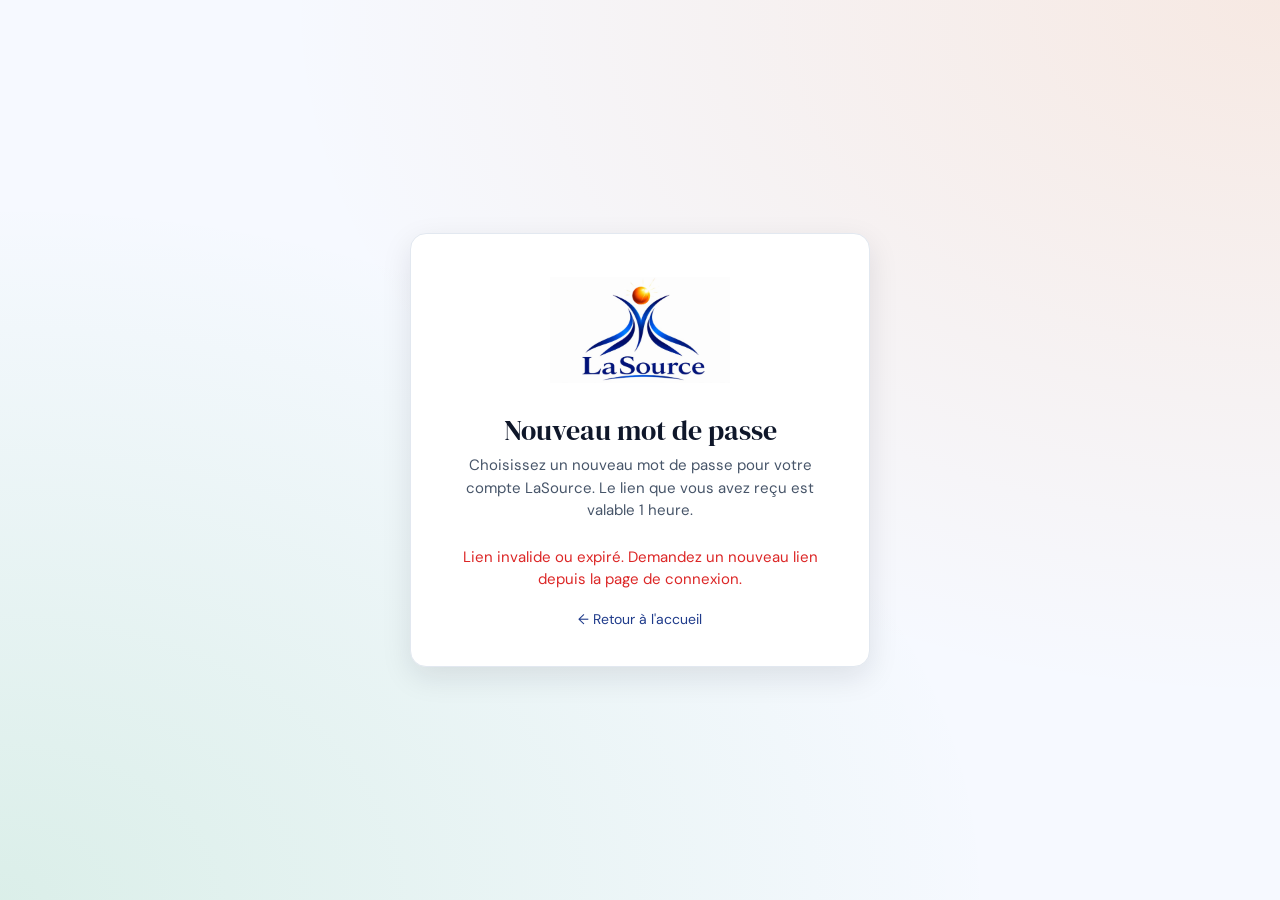
<file: reinitialiser.html>
<!DOCTYPE html>
<html lang="fr">
<head>
  <meta charset="UTF-8" />
  <meta name="viewport" content="width=device-width, initial-scale=1.0" />
  <title>LaSource — Réinitialisation du mot de passe</title>
  <link rel="icon" type="image/png" href="assets/lasource-flamme.png" />
  <link rel="preconnect" href="https://fonts.googleapis.com" />
  <link rel="preconnect" href="https://fonts.gstatic.com" crossorigin />
  <link href="https://fonts.googleapis.com/css2?family=DM+Sans:wght@400;500;600;700&family=DM+Serif+Display&display=swap" rel="stylesheet" />
  <link rel="stylesheet" href="styles.css" />
</head>
<body>

<div class="toasts" id="zoneToasts"></div>

<main class="page-auth">
  <div class="boite-auth">
    <div class="logo-auth">
      <span class="logo-zone logo-zone-auth">
        <img src="assets/lasource-logo.png" alt="LaSource" class="logo-img"
             onerror="this.style.display='none'; this.nextElementSibling.style.display='flex';">
        <span class="logo-placeholder logo-placeholder-grand" aria-hidden="true">
          <span class="logo-placeholder-letter">L</span>
          <span class="logo-placeholder-nom">LaSource</span>
        </span>
      </span>
    </div>
    <h1>Nouveau mot de passe</h1>
    <p class="sous-titre">
      Choisissez un nouveau mot de passe pour votre compte LaSource.
      Le lien que vous avez reçu est valable 1 heure.
    </p>

    <div id="zone-formulaire">
      <div class="champ">
        <label for="nouveau-mdp">Nouveau mot de passe</label>
        <input type="password" id="nouveau-mdp" autocomplete="new-password" />
        <p class="aide-mdp">Au moins 8 caractères, mélange lettres et chiffres.</p>
      </div>
      <div class="champ">
        <label for="confirmer-mdp">Confirmer</label>
        <input type="password" id="confirmer-mdp" autocomplete="new-password" />
      </div>
      <button class="btn btn-primaire btn-bloc" onclick="reinitialiser()">
        Définir le nouveau mot de passe
      </button>
    </div>

    <div id="zone-succes" style="display:none; text-align:center;">
      <p style="color:var(--vert-fonce); margin-bottom:14px;">
        ✓ Mot de passe mis à jour. Vous pouvez maintenant vous connecter.
      </p>
      <a href="index.html" class="btn btn-primaire btn-bloc">Aller à la connexion</a>
    </div>

    <p class="lien-bas"><a href="index.html">← Retour à l'accueil</a></p>
  </div>
</main>

<script src="api.js"></script>
<script>
function toast(message, type) {
  const z = document.getElementById('zoneToasts');
  const t = document.createElement('div');
  t.className = 'toast' + (type === 'erreur' ? ' erreur' : '');
  t.textContent = message;
  z.appendChild(t);
  setTimeout(() => t.remove(), 4000);
}

function lireJeton() {
  const p = new URLSearchParams(window.location.search);
  return p.get('jeton');
}

async function reinitialiser() {
  const jeton = lireJeton();
  if (!jeton || jeton.length !== 64) {
    return toast('Lien invalide. Demandez un nouveau lien depuis la page de connexion.', 'erreur');
  }
  const mdp = document.getElementById('nouveau-mdp').value;
  const mdp2 = document.getElementById('confirmer-mdp').value;
  if (mdp.length < 8) return toast('Mot de passe : 8 caractères minimum.', 'erreur');
  if (!/[a-zA-Z]/.test(mdp) || !/\d/.test(mdp)) return toast('Mélangez lettres et chiffres.', 'erreur');
  if (mdp !== mdp2) return toast('Les deux mots de passe ne correspondent pas.', 'erreur');

  try {
    await API.post('/auth/reinitialiser-mdp', {
      jeton, nouveau_mot_de_passe: mdp,
    });
    document.getElementById('zone-formulaire').style.display = 'none';
    document.getElementById('zone-succes').style.display = 'block';
  } catch (err) {
    toast(err.message || 'Réinitialisation impossible.', 'erreur');
  }
}

// Si le jeton n'est pas dans l'URL, afficher un message clair
if (!lireJeton()) {
  document.getElementById('zone-formulaire').innerHTML =
    '<p style="color:var(--rouge); text-align:center;">' +
    'Lien invalide ou expiré. Demandez un nouveau lien depuis la page de connexion.' +
    '</p>';
}
</script>
</body>
</html>
</file>
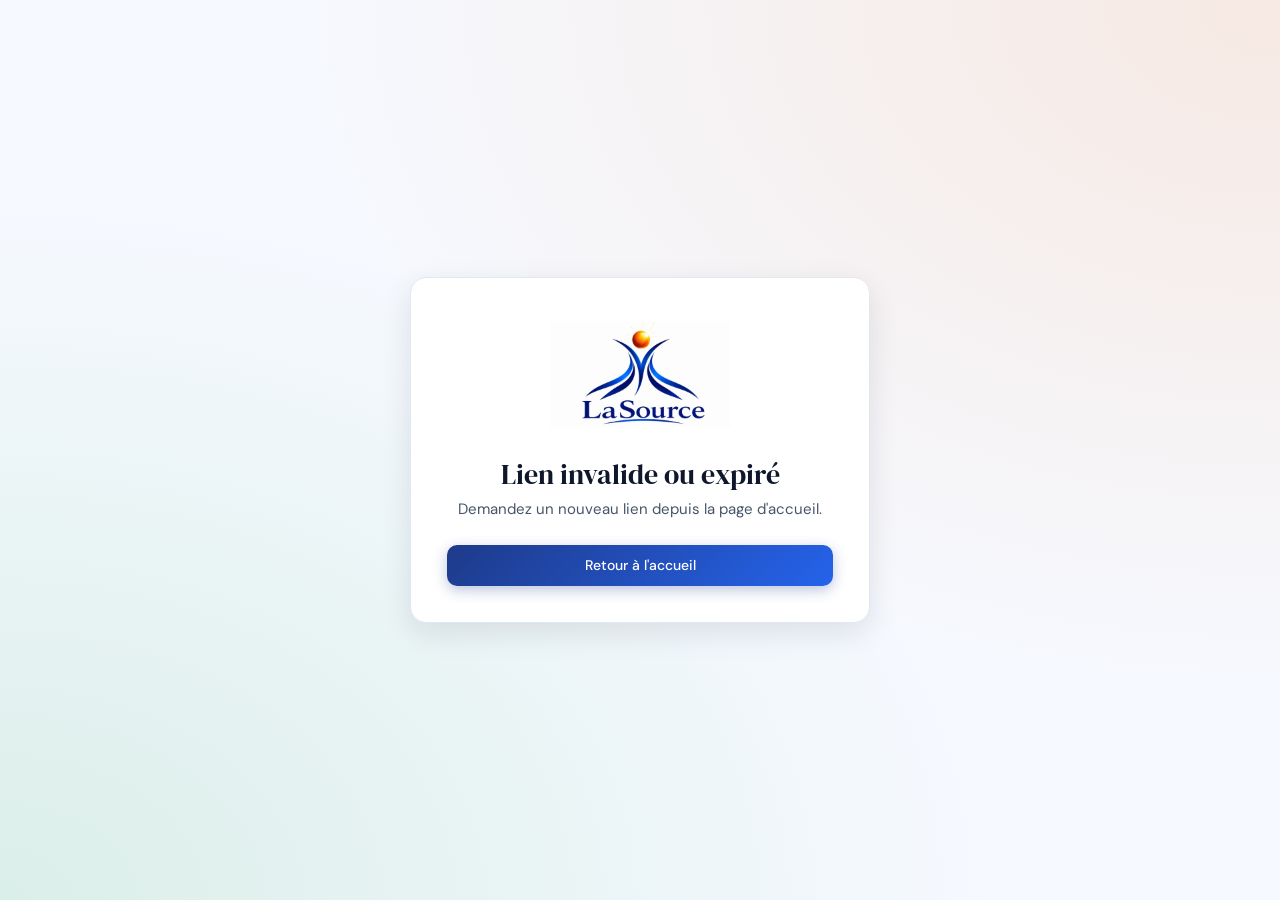
<file: verifier-email.html>
<!DOCTYPE html>
<html lang="fr">
<head>
  <meta charset="UTF-8" />
  <meta name="viewport" content="width=device-width, initial-scale=1.0" />
  <title>LaSource — Vérification de l'adresse e-mail</title>
  <link rel="icon" type="image/png" href="assets/lasource-flamme.png" />
  <link rel="preconnect" href="https://fonts.googleapis.com" />
  <link rel="preconnect" href="https://fonts.gstatic.com" crossorigin />
  <link href="https://fonts.googleapis.com/css2?family=DM+Sans:wght@400;500;600;700&family=DM+Serif+Display&display=swap" rel="stylesheet" />
  <link rel="stylesheet" href="styles.css" />
</head>
<body>
<div class="toasts" id="zoneToasts"></div>

<main class="page-auth">
  <div class="boite-auth" style="text-align:center;">
    <div class="logo-auth">
      <span class="logo-zone logo-zone-auth">
        <img src="assets/lasource-logo.png" alt="LaSource" class="logo-img"
             onerror="this.style.display='none'; this.nextElementSibling.style.display='flex';">
        <span class="logo-placeholder logo-placeholder-grand" aria-hidden="true">
          <span class="logo-placeholder-letter">L</span>
          <span class="logo-placeholder-nom">LaSource</span>
        </span>
      </span>
    </div>

    <div id="zone-attente">
      <h1>Vérification en cours…</h1>
      <p class="sous-titre">Nous activons votre compte.</p>
    </div>

    <div id="zone-succes" style="display:none;">
      <h1>Compte activé ✓</h1>
      <p class="sous-titre">Votre adresse e-mail est confirmée. Vous pouvez vous connecter.</p>
      <a href="index.html" class="btn btn-primaire btn-bloc">Aller à la connexion</a>
    </div>

    <div id="zone-erreur" style="display:none;">
      <h1>Lien invalide ou expiré</h1>
      <p class="sous-titre" id="msg-erreur">Demandez un nouveau lien depuis la page d'accueil.</p>
      <a href="index.html" class="btn btn-primaire btn-bloc">Retour à l'accueil</a>
    </div>
  </div>
</main>

<script src="api.js"></script>
<script>
(async function() {
  const p = new URLSearchParams(window.location.search);
  const jeton = p.get('jeton');
  const attente = document.getElementById('zone-attente');
  const succes  = document.getElementById('zone-succes');
  const erreur  = document.getElementById('zone-erreur');
  const msg     = document.getElementById('msg-erreur');

  if (!jeton || jeton.length !== 64) {
    attente.style.display = 'none';
    erreur.style.display = 'block';
    return;
  }
  try {
    await API.post('/auth/verifier-email', { jeton });
    attente.style.display = 'none';
    succes.style.display = 'block';
  } catch (err) {
    attente.style.display = 'none';
    erreur.style.display = 'block';
    if (err.message) msg.textContent = err.message;
  }
})();
</script>
</body>
</html>
</file>
<file: styles.css>
/* =========================================================
   LaSource — Feuille de styles
   Identité : vert #16A34A + rouge #B91C1C + noir, sur fond crème
   Typographie : DM Serif Display (titres) + DM Sans (texte)
   ========================================================= */

/* ---------- Variables de design ----------
   Identité LaSource : bleu royal du logo + soleil orange.
   Palette inspirée du visuel de référence Parcours+ :
   fond blanc/bleuté très clair, CTA dégradé bleu, accents orange. */
:root {
  /* Couleurs officielles du logo */
  --bleu: #1E3A8A;                /* Bleu royal LaSource */
  --bleu-fonce: #14275C;
  --bleu-vif: #2563EB;            /* Bleu plus lumineux pour dégradés */
  --bleu-clair: #E8EEFB;
  --bleu-tres-clair: #F4F7FE;
  --orange-vif: #F97316;          /* Soleil du logo */
  --orange-fonce: #C2410C;
  --orange-clair: #FFE8D1;
  --rouge: #DC2626;
  --rouge-fonce: #991B1B;
  --rouge-clair: #FEE2E2;
  --noir: #0F172A;

  /* Compatibilité — anciens tokens vert remappés sur le bleu */
  --vert: var(--bleu);
  --vert-fonce: var(--bleu-fonce);
  --vert-clair: var(--bleu-clair);

  /* Tokens UI */
  --primaire: var(--bleu);
  --primaire-fonce: var(--bleu-fonce);
  --primaire-clair: var(--bleu-clair);
  --accent: var(--orange-vif);
  --accent-clair: var(--orange-clair);

  /* Neutres */
  --fond: #F6F9FF;
  --surface: #FFFFFF;
  --texte: var(--noir);
  --texte-doux: #475569;
  --bordure: #E2E8F0;
  --orange: var(--orange-vif);
  --gris-sombre: var(--noir);

  --rayon-s: 10px;
  --rayon-m: 14px;
  --rayon-l: 16px;

  --ombre-s: 0 1px 2px rgba(15,23,42,.05);
  --ombre-m: 0 4px 12px rgba(15,23,42,.06);
  --ombre-l: 0 10px 30px rgba(15,23,42,.10);
}

/* ---------- Reset ---------- */
* { box-sizing: border-box; margin: 0; padding: 0; }
html, body { height: 100%; }
body {
  font-family: 'DM Sans', system-ui, sans-serif;
  background: var(--fond);
  color: var(--texte);
  font-size: 15px;
  line-height: 1.5;
}
h1, h2, h3, h4 { font-family: 'DM Serif Display', Georgia, serif; font-weight: 400; color: var(--texte); }
h1 { font-size: 2.4rem; line-height: 1.15; }
h2 { font-size: 1.7rem; }
h3 { font-size: 1.25rem; }
a { color: var(--primaire); text-decoration: none; }
a:hover { text-decoration: underline; }
button { font-family: inherit; cursor: pointer; border: none; background: none; color: inherit; }
input, textarea, select {
  font-family: inherit; font-size: 14px; color: var(--texte);
  background: var(--surface); border: 1px solid var(--bordure);
  border-radius: var(--rayon-s); padding: 10px 12px; width: 100%;
  transition: border-color .15s, box-shadow .15s;
}
input:focus, textarea:focus, select:focus {
  outline: none; border-color: var(--primaire);
  box-shadow: 0 0 0 3px rgba(31,58,95,.15);
}
textarea { resize: vertical; min-height: 100px; }
label { display: block; font-size: 13px; font-weight: 500; margin-bottom: 6px; color: var(--texte); }

/* ---------- Boutons ---------- */
.btn {
  display: inline-flex; align-items: center; justify-content: center;
  gap: 8px; padding: 10px 18px; border-radius: var(--rayon-s);
  font-weight: 500; font-size: 14px; transition: all .15s;
  white-space: nowrap;
}
.btn-primaire {
  background: linear-gradient(135deg, var(--bleu) 0%, var(--bleu-vif) 100%);
  color: #fff;
  box-shadow: 0 4px 14px rgba(30,58,138,.30);
}
.btn-primaire:hover { background: linear-gradient(135deg, var(--bleu-fonce) 0%, var(--bleu) 100%); transform: translateY(-1px); }
.btn-ambre { background: var(--orange-vif); color: #fff; }
.btn-ambre:hover { background: var(--orange-fonce); }
.btn-secondaire { background: var(--surface); color: var(--primaire); border: 1.5px solid var(--primaire); }
.btn-secondaire:hover { background: var(--primaire-clair); }
.btn-fantome { background: transparent; color: var(--primaire); }
.btn-fantome:hover { background: var(--primaire-clair); }
.btn-vert { background: var(--primaire); color: #fff; }
.btn-vert:hover { background: var(--primaire-fonce); }
.btn-danger { background: var(--rouge); color: #fff; }
.btn-bloc { width: 100%; }
.btn-petit { padding: 6px 12px; font-size: 13px; }

/* ---------- Cartes ---------- */
.carte {
  background: var(--surface); border: 1px solid var(--bordure);
  border-radius: var(--rayon-m); box-shadow: var(--ombre-s);
  padding: 18px;
}
.carte-titre { font-size: 13px; font-weight: 600; text-transform: uppercase;
  letter-spacing: .04em; color: var(--texte-doux); margin-bottom: 12px; }

/* ---------- Tags & badges ---------- */
.tag {
  display: inline-block; padding: 4px 10px; border-radius: 999px;
  font-size: 12px; font-weight: 500; background: var(--primaire-clair); color: var(--primaire);
}
.tag-ambre { background: var(--accent-clair); color: #7A1A1A; }
.tag-vert { background: #dcfce7; color: #166534; }
.tag-violet { background: #ede9fe; color: #6d28d9; }
.tag-rose { background: #fce7f3; color: #be185d; }
.badge-role {
  display: inline-flex; align-items: center; gap: 4px;
  padding: 3px 8px; border-radius: 6px; font-size: 11px; font-weight: 600;
  background: var(--primaire-clair); color: var(--primaire);
}
.badge-mentor { background: var(--accent-clair); color: #7A1A1A; }
.badge-verifie {
  display: inline-flex; align-items: center; gap: 4px;
  background: var(--primaire); color: #fff;
  padding: 3px 8px; border-radius: 6px; font-size: 11px; font-weight: 600;
}
.point-statut {
  display: inline-block; width: 8px; height: 8px; border-radius: 50%;
  background: var(--vert); margin-right: 6px;
}
.point-statut.occupe { background: var(--orange); }
.point-statut.absent { background: var(--texte-doux); }

/* ---------- Avatar ---------- */
.avatar {
  width: 40px; height: 40px; border-radius: 50%;
  background: linear-gradient(135deg, #4ade80, var(--primaire));
  color: #fff;
  display: inline-flex; align-items: center; justify-content: center;
  font-weight: 600; font-size: 14px; flex-shrink: 0;
}
.avatar-l { width: 80px; height: 80px; font-size: 28px; }
.avatar-xl { width: 110px; height: 110px; font-size: 38px; }
.avatar-s { width: 28px; height: 28px; font-size: 11px; }

/* ---------- Icônes (SVG en ligne, tracé fin) ---------- */
.ic {
  width: 18px; height: 18px; display: inline-block; vertical-align: -0.18em;
  fill: none; stroke: currentColor; stroke-width: 1.7;
  stroke-linecap: round; stroke-linejoin: round; flex-shrink: 0;
}
.ic-s { width: 15px; height: 15px; }
.ic-l { width: 22px; height: 22px; }

/* ============================================================
   PAGES D'AUTHENTIFICATION (accueil, connexion, inscription)
   ============================================================ */
.page-auth {
  min-height: 100vh; display: flex; align-items: center; justify-content: center;
  padding: 40px 20px;
  background:
    radial-gradient(at top right, rgba(249,115,22,.12), transparent 55%),
    radial-gradient(at bottom left, rgba(22,163,74,.12), transparent 55%),
    var(--fond);
}
.boite-auth {
  width: 100%; max-width: 460px; background: var(--surface);
  border: 1px solid var(--bordure); border-radius: var(--rayon-l);
  box-shadow: var(--ombre-l); padding: 36px;
}
.logo-auth { text-align: center; margin-bottom: 24px; }
.boite-auth h1 { font-size: 1.75rem; text-align: center; margin-bottom: 8px; }
.boite-auth .sous-titre { text-align: center; color: var(--texte-doux); margin-bottom: 24px; }
.champ { margin-bottom: 14px; }
.champs-cote { display: grid; grid-template-columns: 1fr 1fr; gap: 12px; }
.sep-ou {
  display: flex; align-items: center; gap: 12px; margin: 20px 0;
  color: var(--texte-doux); font-size: 13px;
}
.sep-ou::before, .sep-ou::after { content: ''; flex: 1; height: 1px; background: var(--bordure); }
.btn-social {
  display: flex; align-items: center; justify-content: center; gap: 10px;
  padding: 11px; border: 1px solid var(--bordure); border-radius: var(--rayon-s);
  background: var(--surface); width: 100%; margin-bottom: 8px;
  font-size: 14px; font-weight: 500; transition: background .15s;
}
.btn-social:hover { background: var(--fond); }
.btn-social svg { width: 18px; height: 18px; }
.lien-bas { text-align: center; margin-top: 18px; font-size: 14px; color: var(--texte-doux); }

/* Page d'accueil hero */
.hero {
  min-height: 100vh;
  background:
    radial-gradient(at 90% -10%, rgba(37,99,235,.18), transparent 55%),
    radial-gradient(at 10% 110%, rgba(249,115,22,.10), transparent 55%),
    linear-gradient(180deg, #FFFFFF 0%, var(--fond) 100%);
}
.hero-nav {
  display: flex; justify-content: space-between; align-items: center;
  padding: 18px 8%;
  border-bottom: 1px solid var(--bordure);
  background: rgba(255,255,255,.7);
  backdrop-filter: blur(8px);
}
.hero-nav .actions { display: flex; gap: 12px; }
.hero-contenu {
  display: grid; grid-template-columns: 1.05fr 1fr; gap: 64px;
  padding: 72px 8% 80px; align-items: center;
}
.hero h1 {
  font-family: 'DM Sans', system-ui, sans-serif;
  font-size: 3.4rem; font-weight: 700;
  letter-spacing: -0.02em;
  margin-bottom: 22px; line-height: 1.08;
  color: var(--noir);
}
.hero h1 em { font-style: normal; color: var(--bleu-vif); }
.hero p.intro { font-size: 1.05rem; color: var(--texte-doux); margin-bottom: 32px; max-width: 540px; }
.hero .cta { display: flex; gap: 12px; flex-wrap: wrap; }
.hero-illu {
  background: var(--surface); border-radius: 20px;
  border: 1px solid var(--bordure);
  box-shadow: 0 20px 50px rgba(30,58,138,.10), 0 4px 12px rgba(15,23,42,.04);
  padding: 28px; display: flex; flex-direction: column; gap: 14px;
}
.hero-illu .mini-q {
  background: var(--surface);
  border: 1px solid var(--bordure);
  border-radius: 12px;
  padding: 16px 18px;
  border-left: 3px solid var(--bleu-vif);
  transition: all .15s;
}
.hero-illu .mini-q:hover { border-color: var(--bleu-vif); box-shadow: 0 4px 14px rgba(30,58,138,.08); }
.hero-illu .mini-q strong { font-size: 14px; color: var(--noir); }
.hero-illu .mini-q p { font-size: 13px; color: var(--texte-doux); margin-top: 4px; }
.stats-hero { display: flex; gap: 20px; margin-top: 28px; }
.stats-hero div strong { display: block; font-family: 'DM Serif Display', serif; font-size: 1.8rem; color: var(--primaire); }
.stats-hero div span { font-size: 13px; color: var(--texte-doux); }

/* Cartes de choix de rôle */
.choix-roles { display: grid; grid-template-columns: 1fr 1fr; gap: 14px; margin: 18px 0; }
.carte-role {
  border: 2px solid var(--bordure); border-radius: var(--rayon-m);
  padding: 18px; cursor: pointer; transition: all .15s; text-align: center;
}
.carte-role:hover { border-color: var(--primaire); }
.carte-role.actif { border-color: var(--primaire); background: var(--primaire-clair); }
.carte-role strong { display: block; margin-bottom: 4px; }
.carte-role span { font-size: 12px; color: var(--texte-doux); }

/* Onboarding */
.barre-prog {
  display: flex; gap: 6px; margin-bottom: 24px;
}
.barre-prog .etape {
  flex: 1; height: 6px; border-radius: 3px; background: var(--bordure);
}
.barre-prog .etape.fait { background: var(--primaire); }
.etapes-info {
  display: flex; justify-content: space-between; font-size: 12px;
  color: var(--texte-doux); margin-bottom: 18px;
}
.chips-select { display: flex; flex-wrap: wrap; gap: 8px; margin-top: 6px; }
.chip-select {
  padding: 8px 14px; border: 1px solid var(--bordure); border-radius: 999px;
  cursor: pointer; font-size: 13px; background: var(--surface); transition: all .15s;
}
.chip-select:hover { border-color: var(--primaire); }
.chip-select.actif { background: var(--primaire); color: #fff; border-color: var(--primaire); }

/* ============================================================
   APPLICATION (navbar + layout)
   ============================================================ */
.navbar {
  position: sticky; top: 0; z-index: 50;
  background: var(--surface);
  border-bottom: 2px solid var(--orange-vif);
  box-shadow: 0 2px 0 rgba(249,115,22,.08);
  height: 64px; display: flex; align-items: center; padding: 0 24px;
  gap: 24px;
}
.navbar .marque { flex: 1 1 0; min-width: 0; }
.nav-recherche {
  position: relative;
  flex: 0 1 460px;
  width: 100%;
  max-width: 460px;
  margin: 0 auto;
}
.nav-recherche input { padding-left: 36px; }

.dropdown-recherche {
  position: absolute; top: calc(100% + 6px); left: 0; right: 0;
  background: var(--surface); border: 1px solid var(--bordure);
  border-radius: var(--rayon-m); box-shadow: var(--ombre-l);
  max-height: 400px; overflow: auto; display: none;
}
.dropdown-recherche.ouvert { display: block; }
.dropdown-recherche h5 {
  font-family: 'DM Sans', sans-serif; font-size: 11px; font-weight: 700;
  text-transform: uppercase; color: var(--texte-doux);
  padding: 10px 14px 4px;
}
.dropdown-recherche .item-resultat {
  padding: 10px 14px; display: flex; align-items: center; gap: 10px;
  cursor: pointer; font-size: 14px;
}
.dropdown-recherche .item-resultat:hover { background: var(--fond); }

.nav-liens {
  display: flex; gap: 6px; align-items: center;
  flex: 1 1 0; justify-content: flex-end;
}
.nav-bouton {
  position: relative; width: 40px; height: 40px;
  border-radius: var(--rayon-s); display: flex; align-items: center; justify-content: center;
  font-size: 18px; transition: background .15s;
}
.nav-bouton:hover { background: var(--fond); }
.nav-bouton .badge-notif {
  position: absolute; top: 6px; right: 6px;
  min-width: 16px; height: 16px; padding: 0 4px;
  background: var(--rouge); color: #fff; font-size: 10px; font-weight: 600;
  border-radius: 8px; display: flex; align-items: center; justify-content: center;
}
.nav-profil { display: flex; align-items: center; gap: 8px; cursor: pointer; padding: 4px 8px; border-radius: var(--rayon-s); }
.nav-profil:hover { background: var(--fond); }
.menu-profil {
  position: absolute; top: 56px; right: 16px; min-width: 220px;
  background: var(--surface); border: 1px solid var(--bordure);
  border-radius: var(--rayon-m); box-shadow: var(--ombre-l);
  padding: 8px; display: none; z-index: 60;
}
.menu-profil.ouvert { display: block; }
.menu-profil button {
  display: flex; width: 100%; padding: 10px 12px; border-radius: var(--rayon-s);
  text-align: left; font-size: 14px; gap: 10px; align-items: center;
}
.menu-profil button:hover { background: var(--fond); }

/* Panneau notifications */
.panneau-notifs {
  position: fixed; top: 64px; right: 16px; width: 380px; max-height: 70vh; overflow: auto;
  background: var(--surface); border: 1px solid var(--bordure);
  border-radius: var(--rayon-m); box-shadow: var(--ombre-l); z-index: 60;
  display: none;
}
.panneau-notifs.ouvert { display: block; }
.panneau-notifs header {
  padding: 14px 16px; border-bottom: 1px solid var(--bordure);
  display: flex; justify-content: space-between; align-items: center;
}
.notif-item {
  padding: 12px 16px; border-bottom: 1px solid var(--bordure);
  display: flex; gap: 12px; cursor: pointer;
}
.notif-item:hover { background: var(--fond); }
.notif-item.non-lu { background: rgba(31,58,95,.04); }
.notif-icone {
  width: 36px; height: 36px; border-radius: 50%;
  background: var(--orange-clair); color: var(--orange-fonce);
  display: flex; align-items: center; justify-content: center;
  flex-shrink: 0;
}
.notif-item p { font-size: 14px; }
.notif-item time { font-size: 12px; color: var(--texte-doux); }

/* Layout principal 3 colonnes */
.layout-3col {
  display: grid;
  grid-template-columns: 280px 1fr 300px;
  gap: 20px; max-width: 1400px; margin: 0 auto; padding: 20px;
}
.layout-2col {
  display: grid; grid-template-columns: 240px 1fr; gap: 20px;
  max-width: 1400px; margin: 0 auto; padding: 20px;
}

/* Sidebar profil */
.profil-sidebar { display: flex; flex-direction: column; align-items: center; text-align: center; }
.profil-sidebar .nom { font-weight: 600; margin-top: 12px; }
.profil-sidebar .meta { color: var(--texte-doux); font-size: 13px; margin: 4px 0 10px; }
.profil-stats {
  display: grid; grid-template-columns: 1fr 1fr; gap: 12px;
  width: 100%; margin-top: 12px; padding-top: 14px; border-top: 1px solid var(--bordure);
}
.profil-stats div { text-align: center; }
.profil-stats strong { display: block; font-family: 'DM Serif Display', serif; font-size: 1.4rem; color: var(--primaire); }
.profil-stats span { font-size: 12px; color: var(--texte-doux); }
.liste-suivis { display: flex; flex-direction: column; gap: 10px; }
.suivi-item { display: flex; align-items: center; gap: 10px; padding: 6px; border-radius: var(--rayon-s); }
.suivi-item:hover { background: var(--fond); cursor: pointer; }
.suivi-item .info { flex: 1; font-size: 13px; }
.suivi-item .info strong { display: block; }
.suivi-item .info span { color: var(--texte-doux); font-size: 12px; }

/* Fil de questions */
.publier-vide {
  display: flex; align-items: center; gap: 12px; padding: 14px;
  background: var(--surface); border: 1px solid var(--bordure);
  border-left: 4px solid var(--orange-vif);
  border-radius: var(--rayon-m); margin-bottom: 16px; cursor: text;
}
.publier-vide input { background: var(--fond); cursor: pointer; }
.txt-publier-mobile { display: none; }
.filtres {
  background: var(--surface); border: 1px solid var(--bordure);
  border-top: 3px solid var(--orange-vif);
  border-radius: var(--rayon-m); padding: 12px 16px; margin-bottom: 16px;
  display: flex; flex-wrap: wrap; gap: 12px; align-items: center;
}
.onglets { display: flex; gap: 4px; }
.onglet {
  padding: 6px 12px; border-radius: var(--rayon-s); font-size: 13px;
  color: var(--texte-doux); cursor: pointer; font-weight: 500;
}
.onglet.actif { background: var(--primaire); color: #fff; }
.filtres select { width: auto; padding: 6px 10px; font-size: 13px; }

.carte-question {
  background: var(--surface); border: 1px solid var(--bordure);
  border-radius: var(--rayon-m); padding: 18px; margin-bottom: 14px;
  transition: box-shadow .15s;
}
.carte-question:hover {
  box-shadow: 0 6px 18px rgba(249,115,22,.14);
  border-color: rgba(249,115,22,.45);
}
.q-entete { display: flex; align-items: center; gap: 10px; margin-bottom: 10px; }
.q-entete .info { flex: 1; font-size: 13px; }
.q-entete .info strong { font-size: 14px; }
.q-entete .info time { color: var(--texte-doux); margin-left: 8px; }
.q-titre {
  font-family: 'DM Serif Display', serif; font-size: 1.2rem;
  color: var(--texte); margin-bottom: 6px; cursor: pointer;
}
.q-titre:hover { color: var(--primaire); }
.q-corps { color: var(--texte-doux); font-size: 14px; margin-bottom: 10px;
  display: -webkit-box; -webkit-line-clamp: 2; -webkit-box-orient: vertical; overflow: hidden; }
.q-tags { display: flex; gap: 6px; flex-wrap: wrap; margin-bottom: 12px; }
.q-pied { display: flex; align-items: center; gap: 16px; font-size: 13px; color: var(--texte-doux); }
.q-pied button { color: var(--texte-doux); font-size: 13px; display: flex; align-items: center; gap: 4px; }
.q-pied button:hover { color: var(--primaire); }
.q-pied .repondre { margin-left: auto; }

/* Réponses */
.reponses { margin-top: 16px; padding-top: 16px; border-top: 1px solid var(--bordure); display: flex; flex-direction: column; gap: 14px; }
.reponse {
  background: var(--fond); border-radius: var(--rayon-s); padding: 14px;
}
.reponse.mentor {
  background: rgba(31,58,95,.04);
  border-left: 3px solid var(--primaire);
}
.reponse .r-entete { display: flex; align-items: center; gap: 10px; margin-bottom: 8px; }
.reponse .r-entete .info { font-size: 13px; flex: 1; }
.reponse p { font-size: 14px; margin-bottom: 8px; }
.reponse .actions { display: flex; gap: 12px; align-items: center; font-size: 13px; color: var(--texte-doux); }
.etoiles { color: var(--accent); cursor: pointer; }
.etoiles span { transition: opacity .15s; }
.etoiles span.vide { opacity: .3; }
.reponse-imbriquee { margin-left: 24px; margin-top: 10px; border-left: 2px solid var(--bordure); padding-left: 12px; }

/* Sidebar droite */
.questions-tendance li, .mentors-suggeres li {
  list-style: none; padding: 10px 0; border-bottom: 1px solid var(--bordure);
}
.questions-tendance li:last-child, .mentors-suggeres li:last-child { border-bottom: none; }
.questions-tendance li a { font-size: 13px; color: var(--texte); display: block; margin-bottom: 4px; font-weight: 500; }
.questions-tendance li a:hover { color: var(--primaire); }
.questions-tendance li span { font-size: 12px; color: var(--texte-doux); }
.mentor-sugg { display: flex; align-items: center; gap: 10px; }
.mentor-sugg .info { flex: 1; font-size: 13px; }
.mentor-sugg .info strong { display: block; }
.mentor-sugg .info span { color: var(--texte-doux); font-size: 12px; }

/* ============================================================
   MODALES
   ============================================================ */
.modal-overlay {
  position: fixed; inset: 0; background: rgba(15,23,42,.55);
  display: none; align-items: center; justify-content: center;
  z-index: 100; padding: 20px;
}
.modal-overlay.ouvert { display: flex; }
.modal {
  background: var(--surface); border-radius: var(--rayon-l);
  width: 100%; max-width: 600px; max-height: 90vh; overflow: auto;
  box-shadow: var(--ombre-l);
}
.modal header {
  display: flex; justify-content: space-between; align-items: center;
  padding: 18px 22px; border-bottom: 1px solid var(--bordure);
}
.modal header h3 { font-size: 1.3rem; }
.modal .corps { padding: 22px; }
.modal .pied {
  padding: 16px 22px; border-top: 1px solid var(--bordure);
  display: flex; justify-content: flex-end; gap: 10px;
}
.fermer { font-size: 24px; color: var(--texte-doux); cursor: pointer; }
.compteur-car { font-size: 12px; color: var(--texte-doux); text-align: right; margin-top: 4px; }
.similaires { background: var(--fond); border-radius: var(--rayon-s); padding: 12px; margin-top: 14px; }
.similaires h5 { font-size: 13px; margin-bottom: 8px; }
.similaires li { list-style: none; padding: 4px 0; font-size: 13px; color: var(--texte-doux); }

/* ============================================================
   PROFIL UTILISATEUR
   ============================================================ */
.banniere {
  height: 180px; border-radius: var(--rayon-l);
  background: linear-gradient(135deg, var(--primaire), #4ade80 55%, var(--orange-vif));
  margin-bottom: -40px;
}
.entete-profil {
  background: var(--surface); border: 1px solid var(--bordure);
  border-top: 3px solid var(--orange-vif);
  border-radius: var(--rayon-l); padding: 28px 32px;
  display: grid;
  grid-template-columns: auto 1fr auto;
  gap: 28px;
  align-items: center;
  position: relative;
  box-shadow: 0 4px 16px rgba(15,23,42,.04);
}
.entete-profil .col-avatar { display: flex; align-items: center; justify-content: center; }
.entete-profil .col-avatar .avatar-xl {
  border: 4px solid var(--surface);
  box-shadow: 0 4px 12px rgba(15,23,42,.12);
}
.entete-profil .col-infos {
  display: flex; flex-direction: column; justify-content: center;
  gap: 8px; min-width: 0;
}
.entete-profil .col-infos h2 {
  font-size: 1.7rem; margin: 0; line-height: 1.2;
  display: flex; align-items: center; gap: 8px; flex-wrap: wrap;
}
.entete-profil .col-infos .ligne-meta {
  display: flex; gap: 14px; align-items: center;
  color: var(--texte-doux); font-size: 14px; flex-wrap: wrap; margin: 0;
}
.entete-profil .col-infos .tags-profil {
  display: flex; gap: 6px; flex-wrap: wrap; margin-top: 2px;
}
.entete-profil .col-infos .bio-profil {
  margin: 4px 0 0; color: var(--texte-doux); font-size: 14px; line-height: 1.5;
}
.entete-profil .col-actions {
  display: flex; flex-direction: column; gap: 10px;
  align-items: stretch; justify-content: center; min-width: 140px;
}
.entete-profil .col-actions .btn { white-space: nowrap; }

@media (max-width: 760px) {
  .entete-profil { grid-template-columns: 1fr; text-align: center; padding: 24px; }
  .entete-profil .col-infos { align-items: center; }
  .entete-profil .col-infos h2, .entete-profil .col-infos .ligne-meta { justify-content: center; }
  .entete-profil .col-actions { flex-direction: row; justify-content: center; }
}

/* Bloc statistiques entre l'en-tête et les onglets */
.profil-stats-bloc {
  display: flex; justify-content: center; align-items: stretch;
  gap: 48px;
  margin: 28px auto;
  padding: 22px 28px;
  background: var(--surface);
  border: 1px solid var(--bordure);
  border-radius: var(--rayon-l);
  max-width: 720px;
}
.profil-stats-bloc .stat-item {
  display: flex; flex-direction: column; align-items: center; gap: 4px;
  padding: 0 18px;
  position: relative;
}
.profil-stats-bloc .stat-item + .stat-item::before {
  content: ""; position: absolute; left: -24px; top: 10%; bottom: 10%;
  width: 1px; background: var(--bordure);
}
.profil-stats-bloc .stat-item .stat-valeur {
  font-family: 'DM Serif Display', serif;
  font-size: 2rem; line-height: 1; color: var(--primaire);
}
.profil-stats-bloc .stat-item.accent .stat-valeur { color: var(--orange-vif); }
.profil-stats-bloc .stat-item .stat-label {
  font-size: 13px; color: var(--texte-doux); text-transform: uppercase;
  letter-spacing: 0.04em; font-weight: 500;
}

.tabs-profil {
  display: flex; justify-content: space-around; align-items: center;
  gap: 8px; margin: 28px 0 24px;
  border-bottom: 1px solid var(--bordure);
  padding: 0 8px;
}
.tab-profil {
  flex: 1; text-align: center;
  padding: 14px 16px; font-size: 14px; color: var(--texte-doux);
  cursor: pointer; border-bottom: 2px solid transparent; font-weight: 500;
  transition: color .15s ease, border-color .15s ease;
}
.tab-profil:hover { color: var(--texte); }
.tab-profil.actif { color: var(--primaire-fonce); border-color: var(--primaire); font-weight: 600; }
.section-bio { margin: 14px 0; color: var(--texte); }
.bloc-exp {
  display: flex; gap: 14px; padding: 14px 0; border-bottom: 1px solid var(--bordure);
}
.bloc-exp:last-child { border-bottom: none; }
.bloc-exp .icone {
  width: 40px; height: 40px; border-radius: var(--rayon-s);
  background: var(--primaire-clair); color: var(--primaire);
  display: flex; align-items: center; justify-content: center; font-size: 18px;
  flex-shrink: 0;
}
.bloc-exp .details { flex: 1; }
.bloc-exp .details strong { display: block; }
.bloc-exp .details span { color: var(--texte-doux); font-size: 13px; }

/* ============================================================
   MESSAGERIE
   ============================================================ */
.messagerie {
  display: grid; grid-template-columns: 320px 1fr;
  background: var(--surface); border: 1px solid var(--bordure);
  border-radius: var(--rayon-m); overflow: hidden;
  height: calc(100vh - 130px); max-width: 1400px; margin: 20px auto;
}
.liste-conv { border-right: 1px solid var(--bordure); overflow: auto; }
.liste-conv h3 { padding: 16px; font-family: 'DM Sans', sans-serif; font-size: 15px; font-weight: 600; border-bottom: 1px solid var(--bordure); }
.conv-item {
  padding: 12px 16px; display: flex; gap: 12px; cursor: pointer;
  border-bottom: 1px solid var(--bordure);
}
.conv-item:hover, .conv-item.actif { background: var(--fond); }
.conv-item .info { flex: 1; min-width: 0; }
.conv-item .info strong { display: flex; justify-content: space-between; font-size: 14px; }
.conv-item .info strong time { font-weight: 400; font-size: 11px; color: var(--texte-doux); }
.conv-item .info p { font-size: 13px; color: var(--texte-doux);
  overflow: hidden; text-overflow: ellipsis; white-space: nowrap; }
.conv-item .non-lu-point {
  width: 8px; height: 8px; border-radius: 50%; background: var(--primaire); margin-top: 14px;
}
.zone-chat { display: flex; flex-direction: column; }
.chat-entete {
  padding: 14px 18px; border-bottom: 1px solid var(--bordure);
  display: flex; align-items: center; gap: 12px;
}
.chat-entete .nom { font-weight: 600; }
.chat-entete .menu { margin-left: auto; cursor: pointer; padding: 6px; border-radius: 6px; }
.chat-entete .menu:hover { background: var(--fond); }
.chat-messages { flex: 1; overflow: auto; padding: 20px; display: flex; flex-direction: column; gap: 10px; }
.bulle {
  max-width: 70%; padding: 10px 14px; border-radius: 14px; font-size: 14px;
}
.bulle.recu { background: var(--fond); align-self: flex-start; border-bottom-left-radius: 4px; }
.bulle.envoye { background: var(--primaire); color: #fff; align-self: flex-end; border-bottom-right-radius: 4px; }
.bulle .statut { display: block; font-size: 10px; opacity: .8; margin-top: 4px; text-align: right; }
.chat-saisie {
  padding: 14px; border-top: 1px solid var(--bordure);
  display: flex; gap: 10px;
}

/* ============================================================
   PARAMETRES & ADMIN
   ============================================================ */
.menu-cote {
  background: var(--surface); border: 1px solid var(--bordure);
  border-radius: var(--rayon-m); padding: 12px; height: fit-content;
}
.menu-cote button {
  display: flex; align-items: center; gap: 10px; width: 100%;
  padding: 10px 12px; border-radius: var(--rayon-s); font-size: 14px;
  color: var(--texte); text-align: left; margin-bottom: 2px;
}
.menu-cote button:hover { background: var(--fond); }
.menu-cote button.actif { background: var(--primaire-clair); color: var(--primaire); font-weight: 500; }

.section-param { background: var(--surface); border: 1px solid var(--bordure); border-radius: var(--rayon-m); padding: 24px; }
.section-param h2 { font-size: 1.4rem; margin-bottom: 18px; }
.toggle {
  position: relative; width: 42px; height: 24px;
  background: var(--bordure); border-radius: 12px;
  cursor: pointer; transition: background .15s;
}
.toggle::after {
  content: ''; position: absolute; top: 2px; left: 2px;
  width: 20px; height: 20px; background: #fff; border-radius: 50%;
  transition: left .15s; box-shadow: 0 1px 3px rgba(0,0,0,.2);
}
.toggle.on { background: var(--primaire); }
.toggle.on::after { left: 20px; }
.ligne-toggle {
  display: flex; justify-content: space-between; align-items: center;
  padding: 12px 0; border-bottom: 1px solid var(--bordure);
}
.ligne-toggle:last-child { border-bottom: none; }
.ligne-toggle .desc { font-size: 13px; color: var(--texte-doux); }

/* Admin */
.layout-admin {
  display: grid; grid-template-columns: 240px 1fr;
  min-height: calc(100vh - 64px);
}
.menu-admin {
  background: var(--gris-sombre); color: #fff; padding: 20px 12px;
}
.menu-admin h4 { font-family: 'DM Sans', sans-serif; font-size: 12px; text-transform: uppercase;
  color: rgba(255,255,255,.5); margin-bottom: 12px; letter-spacing: .05em; }
.menu-admin button {
  display: flex; align-items: center; gap: 10px; width: 100%;
  padding: 10px 12px; border-radius: var(--rayon-s); color: rgba(255,255,255,.8);
  font-size: 14px; text-align: left; margin-bottom: 2px;
}
.menu-admin button:hover { background: rgba(255,255,255,.08); }
.menu-admin button.actif { background: var(--primaire); color: #fff; }
.contenu-admin { padding: 24px; background: var(--fond); }
.kpi-grid { display: grid; grid-template-columns: repeat(4, 1fr); gap: 16px; margin-bottom: 24px; }
.kpi-carte {
  background: var(--surface); border: 1px solid var(--bordure); border-radius: var(--rayon-m);
  padding: 18px;
}
.kpi-carte .label { color: var(--texte-doux); font-size: 13px; margin-bottom: 6px; }
.kpi-carte .valeur { font-family: 'DM Serif Display', serif; font-size: 2rem; color: var(--primaire); }
.kpi-carte .evolution { font-size: 12px; color: var(--vert); margin-top: 4px; }
.tableau { width: 100%; background: var(--surface); border: 1px solid var(--bordure); border-radius: var(--rayon-m); overflow: hidden; }
.tableau th, .tableau td { padding: 12px 16px; text-align: left; font-size: 14px; border-bottom: 1px solid var(--bordure); }
.tableau th { background: var(--fond); font-weight: 600; font-size: 13px; color: var(--texte-doux); }
.tableau tr:last-child td { border-bottom: none; }
.barre-graphique { display: flex; align-items: center; gap: 10px; margin-bottom: 8px; }
.barre-graphique .label { width: 130px; font-size: 13px; }
.barre-graphique .barre { flex: 1; height: 18px; background: var(--primaire-clair); border-radius: 4px; position: relative; }
.barre-graphique .barre .remplir { height: 100%; background: var(--primaire); border-radius: 4px; }
.barre-graphique .val { font-size: 13px; font-weight: 500; width: 50px; text-align: right; }

/* État vide */
.etat-vide {
  text-align: center; padding: 60px 20px; color: var(--texte-doux);
}
.etat-vide .illu { font-size: 64px; margin-bottom: 16px; }
.etat-vide h3 { font-size: 1.2rem; color: var(--texte); margin-bottom: 8px; }

/* Toasts */
.toasts {
  position: fixed; top: 80px; right: 20px; z-index: 200;
  display: flex; flex-direction: column; gap: 10px;
}
.toast {
  background: var(--surface); border-left: 4px solid var(--vert);
  border-radius: var(--rayon-s); padding: 12px 16px; min-width: 280px;
  box-shadow: var(--ombre-l); font-size: 14px; display: flex; align-items: center; gap: 10px;
  animation: glisse-in .25s ease-out;
}
.toast.erreur { border-left-color: var(--rouge); }
@keyframes glisse-in {
  from { transform: translateX(20px); opacity: 0; }
  to { transform: translateX(0); opacity: 1; }
}

/* Vues */
.vue { display: none; }
.vue.active { display: block; }

/* ===== Améliorations LaSource ===== */
.nav-bouton { transition: background .25s ease, color .25s ease, transform .15s ease; }
.nav-bouton.actif { background: var(--primaire-clair, #E3F4E8); color: var(--primaire, #16A34A); }
.nav-bouton .icone-cloche { display: block; }

.nav-recherche { display: flex; align-items: center; gap: 6px; }
.nav-recherche input { flex: 1; min-width: 0; }
.btn-recherche {
  width: 36px; height: 36px; display: inline-flex; align-items: center; justify-content: center;
  border-radius: var(--rayon-s); background: var(--primaire, #16A34A); color: #fff;
  transition: background .2s ease, transform .1s ease; flex: 0 0 36px;
}
.btn-recherche:hover { background: #1457a6; }
.btn-recherche:active { transform: scale(0.96); }

.panneau-notifs header { gap: 10px; }
.notif-item { transition: background .15s ease; }
.notif-item.cliquable { cursor: pointer; }

.q-pied button.actif { color: var(--primaire, #16A34A); font-weight: 600; }
.bouton-sauver.actif { color: #8E1414; }

.photo-avatar { width: 100%; height: 100%; object-fit: cover; border-radius: 50%; display: block; }
.avatar { overflow: hidden; }
.avatar img.photo-avatar { width: 100%; height: 100%; object-fit: cover; border-radius: 50%; display: block; }

.similaires li a { color: var(--primaire, #16A34A); text-decoration: none; }
.similaires li a:hover { text-decoration: underline; }
.similaires li { cursor: pointer; }
.questions-tendance li a { cursor: pointer; }

/* ============================================================
   BOUTON "UTILE" — style "J'aime" Facebook (remplissage vert au clic)
   ============================================================ */
.btn-utile {
  display: inline-flex; align-items: center; gap: 6px;
  padding: 6px 12px; border-radius: 999px;
  background: transparent; color: var(--texte-doux);
  border: 1px solid transparent;
  font-size: 13px; font-weight: 500;
  transition: background .2s ease, color .2s ease, transform .1s ease;
}
.btn-utile:hover { background: var(--fond); color: var(--texte); }
.btn-utile:active { transform: scale(.96); }
.btn-utile .icone-pouce {
  width: 18px; height: 18px;
  fill: none; stroke: currentColor; stroke-width: 1.6; stroke-linejoin: round;
  transition: fill .25s ease, stroke .25s ease, transform .25s ease;
}
.btn-utile.actif { color: var(--vert); background: rgba(31,58,95,.08); }
.btn-utile.actif .icone-pouce {
  fill: var(--vert); stroke: var(--vert);
  animation: pop-utile .35s cubic-bezier(.34,1.56,.64,1);
}
.btn-utile .cnt { font-variant-numeric: tabular-nums; }
@keyframes pop-utile {
  0%   { transform: scale(.7) rotate(-12deg); }
  60%  { transform: scale(1.25) rotate(6deg); }
  100% { transform: scale(1) rotate(0); }
}

/* ============================================================
   RESPONSIVE GLOBAL — toutes les sections du site
   ============================================================ */

/* Empêcher tout débordement horizontal */
html, body { max-width: 100%; overflow-x: hidden; }
img, svg, video { max-width: 100%; height: auto; }
.tableau { display: block; overflow-x: auto; -webkit-overflow-scrolling: touch; }

/* ---------- ≤ 1200px : grand desktop / petit desktop ---------- */
@media (max-width: 1200px) {
  .layout-3col { grid-template-columns: 240px 1fr 260px; gap: 16px; }
  .hero-contenu { gap: 40px; padding: 50px 6% 80px; }
  .hero h1 { font-size: 2.6rem; }
  .kpi-grid { grid-template-columns: repeat(3, 1fr); }
}

/* ---------- ≤ 1024px : tablette paysage ---------- */
@media (max-width: 1024px) {
  .layout-3col { grid-template-columns: 1fr; }
  .layout-3col .col-gauche,
  .layout-3col .col-droite { display: none; }
  .layout-2col { grid-template-columns: 1fr; }
  .layout-admin { grid-template-columns: 1fr; }
  .menu-admin {
    display: block;
    padding: 12px;
    overflow-x: auto;
    white-space: nowrap;
    -webkit-overflow-scrolling: touch;
  }
  .menu-admin h4 { display: none; }
  .menu-admin button {
    display: inline-flex; width: auto; margin: 0 4px 0 0;
    padding: 8px 12px; font-size: 13px;
  }
  .menu-cote {
    display: flex; flex-wrap: nowrap; overflow-x: auto;
    gap: 6px; padding: 10px;
    -webkit-overflow-scrolling: touch;
  }
  .menu-cote::-webkit-scrollbar { display: none; }
  .menu-cote button {
    flex: 0 0 auto; width: auto; margin-bottom: 0;
    white-space: nowrap; padding: 8px 12px; font-size: 13px;
  }
  .hero-contenu { grid-template-columns: 1fr; gap: 30px; padding: 40px 6% 60px; }
  .hero h1 { font-size: 2.4rem; }
  .messagerie { grid-template-columns: 260px 1fr; height: calc(100vh - 100px); }
  .kpi-grid { grid-template-columns: repeat(2, 1fr); gap: 12px; }
  .entete-profil .infos { margin-left: 130px; }
}

/* ---------- ≤ 900px : tablette portrait ---------- */
@media (max-width: 900px) {
  .navbar { padding: 0 14px; gap: 10px; }
  .nav-recherche { max-width: none; }
  .nav-liens { gap: 4px; }
  .hero-nav { padding: 16px 6%; flex-wrap: wrap; gap: 12px; }
  .hero-contenu { padding: 30px 5% 60px; gap: 24px; }
  .hero h1 { font-size: 2.1rem; }
  .hero .cta { flex-wrap: wrap; }
  .stats-hero { flex-wrap: wrap; gap: 16px; }
  .filtres { flex-direction: column; align-items: stretch; }
  .filtres select { width: 100%; }
  .onglets { flex-wrap: wrap; }
  .panneau-notifs { width: calc(100vw - 24px); right: 12px; left: 12px; max-width: 420px; }
  .menu-profil { right: 12px; left: auto; min-width: 200px; }
  .modal { max-width: 92vw; }
  .messagerie { grid-template-columns: 1fr; height: auto; margin: 12px; }
  .liste-conv { max-height: 280px; border-right: none; border-bottom: 1px solid var(--bordure); }
  .entete-profil { flex-direction: column; padding-top: 70px; }
  .entete-profil .infos { margin-left: 0; width: 100%; }
  .entete-profil .actions { width: 100%; flex-wrap: wrap; }
  .kpi-grid { grid-template-columns: repeat(2, 1fr); }
  .contenu-admin { padding: 16px; }
  .barre-graphique .label { width: 100px; font-size: 12px; }
}

/* ---------- ≤ 720px : grand mobile ---------- */
@media (max-width: 720px) {
  .nav-recherche { display: none; }
  /* Accueil, notifications et photo de profil masqués sur mobile :
     ils sont déjà accessibles via le menu burger (☰). */
  .nav-liens { display: none; }
  .navbar { padding: 0 12px; gap: 8px; height: 60px; }
  .layout-3col, .layout-2col { padding: 12px; gap: 12px; }
  .layout-admin { padding: 0; }
  .hero h1 { font-size: 1.95rem; }
  .hero p.intro { font-size: 1rem; }
  .hero-illu { padding: 18px; }
  .btn-recherche { width: 34px; height: 34px; flex-basis: 34px; }
  .tabs-profil { overflow-x: auto; white-space: nowrap; -webkit-overflow-scrolling: touch; }
  .tabs-profil::-webkit-scrollbar { display: none; }
  .tab-profil { flex-shrink: 0; }
  .modal .corps, .modal header, .modal .pied { padding: 14px 16px; }
  .modal header h3 { font-size: 1.1rem; }
  .modal .pied { flex-wrap: wrap; }
  .modal .pied .btn { flex: 1; }
  .section-param { padding: 16px; }
  .section-param h2 { font-size: 1.2rem; }
  .ligne-toggle { gap: 12px; }
  .tableau th, .tableau td { padding: 10px 12px; font-size: 13px; }
  .kpi-carte { padding: 14px; }
  .kpi-carte .valeur { font-size: 1.6rem; }
  .q-pied { flex-wrap: wrap; gap: 8px; row-gap: 10px; }
  .q-pied .repondre { margin-left: auto; }
  .reponse-imbriquee { margin-left: 12px; padding-left: 10px; }
}

/* ---------- ≤ 600px : mobile ---------- */
@media (max-width: 600px) {
  body { font-size: 14px; }
  h1 { font-size: 1.9rem; }
  h2 { font-size: 1.4rem; }
  h3 { font-size: 1.1rem; }

  .boite-auth { padding: 22px 18px; }
  .boite-auth h1 { font-size: 1.4rem; }
  .champs-cote { grid-template-columns: 1fr; gap: 0; }
  .choix-roles { grid-template-columns: 1fr; }

  .hero h1 { font-size: 1.8rem; }
  .hero .cta { flex-direction: column; }
  .hero .cta .btn { width: 100%; }
  .hero-nav .actions { gap: 8px; flex-wrap: wrap; }
  .hero-nav .actions .btn { padding: 8px 12px; font-size: 13px; }

  .nav-liens { gap: 2px; }
  .nav-bouton { width: 36px; height: 36px; font-size: 16px; }
  .nav-bouton .icone-cloche { width: 18px; height: 18px; }
  .nav-bouton .badge-notif { top: 2px; right: 2px; min-width: 14px; height: 14px; font-size: 9px; }
  .nav-profil { padding: 4px; gap: 4px; }
  .nav-profil > span { display: none; }

  .menu-profil { right: 8px; left: 8px; min-width: 0; }

  .carte { padding: 14px; }
  .carte-question { padding: 14px; }
  .q-entete .info { font-size: 12px; }
  .q-titre { font-size: 1.05rem; }
  .q-pied { flex-wrap: wrap; gap: 8px; }
  .q-pied .repondre { margin-left: 0; width: 100%; }
  .btn-utile { padding: 5px 10px; font-size: 12px; }

  .toasts { left: 12px; right: 12px; top: 70px; }
  .toast { min-width: 0; width: 100%; }

  .chat-messages { padding: 12px; }
  .bulle { max-width: 85%; }
  .chat-saisie { padding: 10px; flex-wrap: wrap; }
  .chat-saisie input { flex: 1 1 100%; }
  .messagerie { margin: 8px; border-radius: var(--rayon-s); }

  .banniere { height: 130px; margin-bottom: -50px; border-radius: var(--rayon-m); }
  .entete-profil { padding: 60px 16px 18px; border-radius: var(--rayon-m); }
  .entete-profil h2 { font-size: 1.35rem; }
  .entete-profil .avatar-xl { width: 96px; height: 96px; font-size: 32px; top: -48px; left: 50%; transform: translateX(-50%); }
  .entete-profil .infos { text-align: center; }
  .entete-profil .ligne-meta { justify-content: center; }
  .entete-profil .actions { justify-content: center; }
  .entete-profil .actions .btn { flex: 1 1 auto; }

  .tab-profil { padding: 8px 12px; font-size: 13px; }

  .kpi-grid { grid-template-columns: 1fr; }
  .kpi-carte .valeur { font-size: 1.5rem; }
  .contenu-admin { padding: 12px; }
  .barre-graphique { flex-wrap: wrap; }
  .barre-graphique .label { width: 100%; margin-bottom: 4px; }
  .barre-graphique .val { width: auto; }

  .section-param { padding: 14px; }
  .ligne-toggle { flex-wrap: wrap; gap: 10px; }
  .ligne-toggle > div:first-child { flex: 1 1 70%; }

  .filtres { padding: 10px 12px; }
  .onglet { padding: 6px 10px; font-size: 12px; }

  .modal-overlay { padding: 10px; }
  .modal { max-width: 100%; max-height: 95vh; }

  .barre-prog { gap: 4px; }
  .etapes-info { font-size: 11px; }
}

/* ---------- ≤ 420px : très petit mobile ---------- */
@media (max-width: 420px) {
  body { font-size: 13.5px; }
  .hero h1 { font-size: 1.55rem; }
  .hero-nav { padding: 12px 14px; }
  .hero-contenu { padding: 20px 14px 40px; }
  .hero-illu { padding: 14px; }
  .hero-illu .mini-q { padding: 10px; }

  .boite-auth { padding: 18px 14px; }
  .boite-auth h1 { font-size: 1.25rem; }

  .stats-hero { gap: 10px; }
  .stats-hero div strong { font-size: 1.3rem; }
  .stats-hero div span { font-size: 11px; }

  .btn { padding: 9px 14px; font-size: 13px; }
  .btn-petit { padding: 6px 10px; font-size: 12px; }

  .navbar { padding: 0 10px; gap: 6px; }
  .nav-bouton { width: 34px; height: 34px; }

  .avatar { width: 36px; height: 36px; font-size: 12px; }
  .avatar-s { width: 28px; height: 28px; font-size: 10px; }
  .avatar-l { width: 64px; height: 64px; font-size: 22px; }
  .avatar-xl { width: 84px; height: 84px; font-size: 26px; }

  .entete-profil .avatar-xl { width: 84px; height: 84px; font-size: 26px; top: -42px; }
  .banniere { height: 110px; margin-bottom: -42px; }

  .modal header h3 { font-size: 1rem; }
  .compteur-car { font-size: 11px; }

  .kpi-carte .valeur { font-size: 1.4rem; }
  .tableau th, .tableau td { padding: 8px 10px; font-size: 12px; }

  .chip-select { padding: 6px 10px; font-size: 12px; }
  .tag { padding: 3px 8px; font-size: 11px; }
}


/* ============================================================
   COMPOSANTS AJOUTÉS — icônes de rôle, sécurité, espace mentor
   ============================================================ */

/* Icônes dans les cartes de choix de rôle (inscription) */
.carte-role .ic { color: var(--primaire); margin-bottom: 6px; }
.carte-role.actif .ic { color: var(--primaire-fonce); }

/* Alignement de l'icône dans les toasts */
.toast-ic { display: inline-flex; align-items: center; }

/* Jauge de robustesse du mot de passe */
.jauge-mdp {
  height: 6px; background: var(--bordure); border-radius: 999px;
  overflow: hidden; margin: 8px 0 6px;
}
.jauge-remplir {
  height: 100%; width: 0; background: var(--bordure);
  border-radius: 999px; transition: width .25s, background .25s;
}
.aide-mdp { font-size: 12px; color: var(--texte-doux); }

/* Sessions actives (panneau sécurité) */
.ligne-session {
  display: flex; justify-content: space-between; align-items: center;
  padding: 12px 0; border-bottom: 1px solid var(--bordure);
}
.ligne-session:last-child { border-bottom: none; }
.ligne-session .desc { font-size: 12px; color: var(--texte-doux); margin-top: 2px; }

/* Icône dans les cartes KPI de l'admin */
.kpi-carte { position: relative; }
.kpi-icone {
  width: 34px; height: 34px; border-radius: 8px;
  display: inline-flex; align-items: center; justify-content: center;
  background: var(--primaire-clair); color: var(--primaire); margin-bottom: 10px;
}

/* Liste d'activités récentes (admin) */
.activite-item {
  display: flex; gap: 10px; align-items: center;
  padding: 9px 0; font-size: 13px;
}
.activite-item.avec-bordure { border-bottom: 1px solid var(--bordure); }
.activite-icone {
  width: 26px; height: 26px; flex-shrink: 0; border-radius: 6px;
  display: inline-flex; align-items: center; justify-content: center;
  background: var(--fond); color: var(--primaire);
}

/* En-tête de l'espace mentor */
.entete-mentor {
  display: flex; justify-content: space-between; align-items: flex-start;
  gap: 16px; margin-bottom: 18px; flex-wrap: wrap;
}
.bandeau-verif {
  display: inline-flex; align-items: center; gap: 6px;
  padding: 6px 12px; border-radius: 999px; font-size: 13px; font-weight: 600;
}
.bandeau-verif.ok { background: #dcfce7; color: #166534; }
.bandeau-verif.attente { background: var(--accent-clair); color: #7A1A1A; }

/* Lignes « questions à traiter » dans l'espace mentor */
.ligne-a-traiter {
  display: flex; justify-content: space-between; align-items: center;
  gap: 14px; padding: 12px 0; border-bottom: 1px solid var(--bordure);
}
.ligne-a-traiter:last-child { border-bottom: none; }
.ligne-a-traiter .meta-q { font-size: 12px; color: var(--texte-doux); margin-top: 4px; }

/* ============================================================
   MARQUE — logo image (flamme + nom)
   ============================================================ */

.marque-img {
  display: inline-flex; align-items: center; gap: 10px;
  text-decoration: none; line-height: 1; border: none;
}
.marque-img:hover { text-decoration: none; }

.marque-flamme {
  width: 32px; height: 38px; display: block;
}
.marque-auth-img {
  display: block; margin: 0 auto;
  width: 130px; height: auto;
}

.marque-texte {
  font-family: 'DM Serif Display', Georgia, serif;
  font-size: 24px; font-weight: 400;
  color: var(--vert); letter-spacing: -0.5px;
}
.marque-texte .lettre-rouge { color: var(--orange-vif); }

/* Tailles d'affichage de la flamme selon le contexte */
.hero-nav .marque-flamme { width: 34px; height: 40px; }
.navbar .marque-flamme { width: 28px; height: 34px; }
.hero-nav .marque-texte { font-size: 26px; }
.navbar .marque-texte { font-size: 22px; }

/* ============================================================
   LOGO — zone réservée à ratio fixe (votre image y sera contenue)
   ============================================================ */

.marque {
  display: inline-flex; align-items: center; gap: 10px;
  text-decoration: none; line-height: 1; color: inherit;
  cursor: pointer;
}
.marque:hover { text-decoration: none; }

/* Conteneur dont les dimensions sont VERROUILLÉES pour qu'aucune
   image fournie ne puisse déformer la mise en page autour. */
.logo-zone {
  display: inline-block;
  position: relative;
  flex-shrink: 0;
  background: transparent;
}

.logo-zone-navbar {
  width: 140px; height: 48px;
}
.logo-zone-auth {
  width: 180px; height: 120px;
  display: block; margin: 0 auto 6px;
}

/* L'image y est insérée en mode 'contain' : jamais déformée,
   toujours proportionnelle. Quand le fichier n'existe pas (404),
   le onerror du HTML masque l'image et révèle le placeholder. */
.logo-img {
  display: block;
  width: 100%; height: 100%;
  object-fit: contain;
  object-position: center;
}

/* Placeholder neutre affiché tant que le fichier image n'est pas en place.
   Cadre discret, couleurs de marque, jamais déformé. */
.logo-placeholder {
  display: none;
  position: absolute; inset: 0;
  align-items: center; justify-content: center;
  background: var(--vert-clair);
  border: 1.5px dashed var(--vert);
  border-radius: 8px;
  color: var(--vert);
  font-family: 'DM Serif Display', Georgia, serif;
  font-weight: 700; font-size: 22px;
  user-select: none;
}
.logo-placeholder-grand {
  flex-direction: column;
  gap: 6px;
  background: var(--surface);
  border-color: var(--vert);
  border-width: 2px;
}
.logo-placeholder-grand .logo-placeholder-letter {
  font-size: 72px; line-height: 1; color: var(--vert);
}
.logo-placeholder-grand .logo-placeholder-nom {
  font-size: 16px; color: var(--texte-doux); font-weight: 600;
  font-family: 'DM Sans', sans-serif;
  letter-spacing: 0.05em; text-transform: uppercase;
}

/* Le texte « LaSourc<e> » à côté de la flamme dans la navbar */
/* Le logo image contient déjà le mot LaSource, on masque le texte adjacent. */
.marque-texte {
  display: none;
}
.marque-texte .lettre-rouge { color: var(--orange-vif); }


/* ============================================================
   BANDEAU CONSENTEMENT COOKIES
   ============================================================ */
.cookie-banniere {
  position: fixed; bottom: 0; left: 0; right: 0; z-index: 1000;
  background: var(--surface);
  border-top: 1px solid var(--bordure);
  box-shadow: 0 -4px 20px rgba(15,23,42,.08);
  padding: 16px 24px;
  display: flex; align-items: center; justify-content: space-between;
  gap: 20px; flex-wrap: wrap;
}
.cookie-banniere.cache { display: none; }
.cookie-texte { flex: 1; min-width: 260px; }
.cookie-texte strong { font-size: 14px; color: var(--texte); }
.cookie-texte p { font-size: 13px; color: var(--texte-doux); margin-top: 4px; max-width: 640px; }
.cookie-actions { display: flex; gap: 10px; flex-shrink: 0; }
@media (max-width: 600px) {
  .cookie-banniere { flex-direction: column; align-items: stretch; }
  .cookie-actions { justify-content: flex-end; }
}

/* ============================================================
   PROFIL — style LinkedIn (bandeau de couverture + sections)
   ============================================================ */
.banniere {
  height: 140px;
  border-radius: var(--rayon-m) var(--rayon-m) 0 0;
  background:
    linear-gradient(135deg, var(--primaire) 0%, #2D5285 60%, var(--primaire-fonce) 100%);
  position: relative;
  margin-bottom: -40px;
  box-shadow: var(--ombre-s);
}
.banniere::after {
  content: '';
  position: absolute; inset: 0;
  background:
    radial-gradient(at 80% 20%, rgba(255,255,255,.12), transparent 40%),
    radial-gradient(at 20% 80%, rgba(185,28,28,.10), transparent 50%);
  border-radius: inherit;
}

.entete-profil {
  background: var(--surface);
  border: 1px solid var(--bordure);
  border-radius: 0 0 var(--rayon-m) var(--rayon-m);
  padding: 24px;
  display: flex; gap: 20px; align-items: flex-start;
  position: relative;
}
.entete-profil .avatar-xl {
  border: 4px solid var(--surface);
  margin-top: -36px;
  box-shadow: var(--ombre-m);
}
.entete-profil .infos { flex: 1; min-width: 0; padding-top: 4px; }
.entete-profil .infos h2 { font-size: 1.6rem; margin-bottom: 6px; display: flex; align-items: center; gap: 10px; }
.entete-profil .actions { display: flex; flex-direction: column; gap: 8px; }
.entete-profil .ligne-meta {
  display: flex; flex-wrap: wrap; gap: 14px;
  color: var(--texte-doux); font-size: 14px; margin: 8px 0;
}
.entete-profil .ligne-meta > span { display: inline-flex; align-items: center; gap: 6px; }

/* ============================================================
   DISTINCTION MENTOR (innovation visuelle)
   ------------------------------------------------------------
   - Avatar entouré d'un anneau vert quand le mentor est vérifié
   - Badge « Mentor vérifié » bien lisible, vert sur fond clair
   - Aucun marquage spécial pour les étudiants (par défaut neutre)
   - Aucun marquage public pour les admins (rôle technique)
   ============================================================ */
.avatar.mentor-verifie {
  box-shadow: 0 0 0 3px var(--vert), 0 0 0 5px var(--surface);
}
.badge-mentor-verifie {
  display: inline-flex; align-items: center; gap: 4px;
  background: var(--vert-clair); color: var(--vert-fonce);
  border: 1px solid var(--vert);
  padding: 3px 9px; border-radius: 999px;
  font-size: 11px; font-weight: 600; text-transform: uppercase;
  letter-spacing: .04em;
}
.badge-mentor-verifie svg { color: var(--vert); }

/* Petite vignette « réponse de mentor vérifié » dans le fil */
.reponse.mentor {
  border-left: 3px solid var(--vert);
  background: linear-gradient(90deg, rgba(22,163,74,.04), transparent 30%);
}

/* Onglet « Espace mentor » accessible depuis le menu profil */
.menu-profil button.special-mentor {
  color: var(--vert-fonce);
  font-weight: 600;
}
.menu-profil button.special-mentor svg { color: var(--vert); }

/* ============================================================
   GRILLE DE SECTIONS DU PROFIL (À propos / Activité / Expériences)
   ============================================================ */
.profil-grille {
  display: grid;
  grid-template-columns: 1fr;
  gap: 16px;
  margin-top: 16px;
}
.profil-section {
  background: var(--surface);
  border: 1px solid var(--bordure);
  border-radius: var(--rayon-m);
  padding: 18px;
}
.profil-section h3 {
  font-family: 'DM Sans', sans-serif;
  font-size: 15px; font-weight: 600;
  color: var(--texte); margin-bottom: 10px;
  display: flex; align-items: center; gap: 8px;
}
.profil-section h3 svg { color: var(--primaire); }
.profil-section .lien-action {
  font-size: 13px; color: var(--primaire); cursor: pointer;
  float: right; font-weight: 500;
}

/* ============================================================
   ACCUEIL — Badge, avantages, carte questions, stats
   Style inspiré de la référence Parcours+, palette LaSource.
   ============================================================ */
.hero-badge {
  display: inline-flex; align-items: center; gap: 8px;
  padding: 8px 16px; margin-bottom: 24px;
  background: var(--bleu-clair);
  color: var(--bleu);
  border-radius: 999px;
  font-size: 13px; font-weight: 500;
  border: 1px solid rgba(30,58,138,.12);
}
.hero-badge svg { color: var(--bleu-vif); }

.hero-avantages {
  display: flex; flex-wrap: wrap; gap: 28px;
  list-style: none; margin-top: 28px; padding: 0;
}
.hero-avantages li {
  display: flex; align-items: center; gap: 10px;
  font-size: 13px; color: var(--texte-doux); font-weight: 500;
}
.hero-av-icon {
  width: 36px; height: 36px; border-radius: 50%;
  background: var(--bleu-clair); color: var(--bleu-vif);
  display: inline-flex; align-items: center; justify-content: center;
  flex-shrink: 0;
}
.hero-avantages li:nth-child(2) .hero-av-icon { background: #DCFCE7; color: #15803D; }
.hero-avantages li:nth-child(3) .hero-av-icon { background: #DCFCE7; color: #0D9488; }

.hero-illu-titre {
  display: flex; align-items: center; gap: 10px;
  margin-bottom: 8px; padding-bottom: 4px;
}
.hero-illu-titre h2 {
  font-family: 'DM Sans', sans-serif; font-weight: 700;
  font-size: 1.15rem; color: var(--noir); margin: 0;
}
.hero-illu-icone {
  width: 36px; height: 36px; border-radius: 10px;
  background: var(--bleu-clair); color: var(--bleu-vif);
  display: inline-flex; align-items: center; justify-content: center;
}
.hero-illu-lien {
  display: inline-flex; align-items: center; gap: 6px;
  margin-top: 6px; padding: 6px 2px;
  font-size: 14px; font-weight: 600; color: var(--bleu-vif);
}
.hero-illu-lien:hover { color: var(--bleu); text-decoration: none; gap: 10px; }

/* Bande des statistiques sous le hero */
.hero-stats-wrap { padding: 0 8% 80px; }
.hero-stats {
  background: var(--surface);
  border: 1px solid var(--bordure);
  border-radius: 20px;
  padding: 32px 40px;
  box-shadow: 0 10px 30px rgba(15,23,42,.04);
}
.hero-stats-titre {
  text-align: center; font-size: 15px; font-weight: 600;
  color: var(--noir); margin-bottom: 24px;
}
.hero-stats-grid {
  display: grid; grid-template-columns: repeat(4, 1fr); gap: 24px;
}
.hero-stat {
  display: flex; align-items: center; gap: 14px;
  justify-content: center;
}
.hero-stat-icon {
  width: 44px; height: 44px; border-radius: 50%;
  display: inline-flex; align-items: center; justify-content: center;
  background: var(--bleu-clair); color: var(--bleu-vif); flex-shrink: 0;
}
.hero-stat:nth-child(2) .hero-stat-icon { background: #CCFBF1; color: #0D9488; }
.hero-stat:nth-child(3) .hero-stat-icon { background: #DCFCE7; color: #15803D; }
.hero-stat-note .hero-stat-icon { background: #FEF3C7; color: #D97706; }
.hero-stat strong {
  display: block; font-family: 'DM Sans', sans-serif;
  font-size: 1.25rem; font-weight: 700; color: var(--noir);
  line-height: 1.1;
}
.hero-stat span { font-size: 13px; color: var(--texte-doux); }

/* Navigation : liens du milieu (Questions, Domaines, etc.) si présents */
.hero-nav .nav-liens {
  display: flex; gap: 36px; align-items: center;
}
.hero-nav .nav-liens a {
  color: var(--texte-doux); font-weight: 500; font-size: 14px;
}
.hero-nav .nav-liens a:hover { color: var(--bleu); text-decoration: none; }

@media (max-width: 900px) {
  .hero-contenu { grid-template-columns: 1fr; gap: 40px; padding: 40px 6% 60px; }
  .hero-stats-grid { grid-template-columns: repeat(2, 1fr); }
  .hero-stats { padding: 24px; }
  .hero-stats-wrap { padding: 0 6% 60px; }
}
@media (max-width: 520px) {
  .hero-stats-grid { grid-template-columns: 1fr; }
  .hero-avantages { gap: 14px; }
}


/* ============================================================
   AJOUTS — mot de passe (oeil), burgers, chips supprimables, mobile
   ============================================================ */

/* Bouton oeil dans un champ mot de passe */
.champ-mdp { position: relative; }
.champ-mdp input { padding-right: 42px; width: 100%; }
.btn-oeil {
  position: absolute; right: 8px; top: 50%; transform: translateY(-50%);
  background: transparent; border: none; cursor: pointer;
  color: var(--texte-doux); padding: 6px; display: inline-flex;
  align-items: center; justify-content: center; border-radius: 6px;
}
.btn-oeil:hover { color: var(--noir); background: var(--fond); }

/* Chip personnalisé avec bouton × */
.chip-perso { display: inline-flex; align-items: center; gap: 6px; padding-right: 6px; }
.chip-perso .chip-sup {
  background: transparent; border: none; cursor: pointer;
  color: inherit; font-size: 16px; line-height: 1;
  padding: 0 4px; border-radius: 4px;
}
.chip-perso .chip-sup:hover { background: rgba(0,0,0,.08); }

/* Burgers (cachés en desktop) */
.burger {
  display: none;
  width: 40px; height: 40px; border: 1px solid var(--bordure);
  background: #fff; border-radius: 8px; cursor: pointer;
  flex-direction: column; align-items: center; justify-content: center; gap: 4px;
  padding: 0;
}
.burger span {
  display: block; width: 20px; height: 2px; background: var(--noir);
  border-radius: 2px; transition: transform .2s;
}

/* Menu burger app (mobile) */
.menu-burger-app {
  display: none;
  position: fixed; top: 60px; right: 12px; left: 12px;
  background: #fff; border: 1px solid var(--bordure);
  border-radius: 12px; box-shadow: 0 12px 32px rgba(0,0,0,.14);
  z-index: 90; padding: 8px; flex-direction: column;
}
.menu-burger-app.ouvert { display: flex; }
.menu-burger-app button {
  background: transparent; border: none; text-align: left;
  padding: 12px 14px; font-size: 15px; cursor: pointer;
  border-radius: 8px; color: var(--noir);
}
.menu-burger-app button:hover { background: var(--fond); }

/* Onglets défilement horizontal */
.onglets.onglets-scroll {
  overflow-x: auto; flex-wrap: nowrap; -webkit-overflow-scrolling: touch;
  scrollbar-width: none;
}
.onglets.onglets-scroll::-webkit-scrollbar { display: none; }
.onglets.onglets-scroll .onglet { flex-shrink: 0; white-space: nowrap; }

/* ---------- Mobile (≤ 720px) ---------- */
@media (max-width: 720px) {
  /* Hero : afficher burger et masquer actions par défaut */
  .burger-hero { display: inline-flex; }
  .hero-nav .actions {
    display: none;
    position: absolute; top: 68px; right: 6%; left: 6%;
    background: #fff; border: 1px solid var(--bordure);
    border-radius: 12px; padding: 12px; z-index: 40;
    box-shadow: 0 12px 32px rgba(0,0,0,.12);
    flex-direction: column;
  }
  .hero-nav .actions.ouvert { display: flex; }
  .hero-nav .actions .btn { width: 100%; }
  .hero-nav { position: relative; }

  /* App : afficher burger */
  .burger-app { display: inline-flex; }

  /* Onboarding : bouton photo et bouton final tenant à l'écran */
  #etape-3 .btn { padding: 8px 12px; font-size: 13px; white-space: normal; text-align: left; }
  #etape-3 > div { flex-wrap: wrap; }
  #ob-suiv, #ob-prec { padding: 9px 12px; font-size: 13px; white-space: normal; }

  /* Fil : ligne "publier" — sur mobile, on retire carrément le champ de
     saisie et le bouton devient la zone cliquable pleine largeur, avec
     un libellé plus explicite. */
  .publier-vide { flex-wrap: nowrap; gap: 8px; padding: 10px 12px; }
  .publier-vide input { display: none; }
  .publier-vide .avatar { order: 1; }
  .publier-vide .btn {
    order: 2; margin-left: 0; flex: 1 1 auto;
    padding: 10px 14px; font-size: 13px; white-space: nowrap;
  }
  .txt-publier-desktop { display: none; }
  .txt-publier-mobile { display: inline; }


  /* Filtres : forcer une seule ligne scrollable */
  .filtres { flex-direction: column; align-items: stretch; min-width: 0; }
  .onglets, .filtres .onglets {
    flex-wrap: nowrap; overflow-x: auto; -webkit-overflow-scrolling: touch;
    scrollbar-width: none; min-width: 0; max-width: 100%;
  }
  .onglets::-webkit-scrollbar, .filtres .onglets::-webkit-scrollbar { display: none; }
  .onglets .onglet, .filtres .onglets .onglet { flex-shrink: 0; white-space: nowrap; }

  /* Colonne centrale du fil : empêcher le débordement horizontal de toute la page,
     causé par la largeur "min-content" par défaut des colonnes de grille (.layout-3col),
     qui bloquait le défilement interne des onglets ci-dessus. */
  .layout-3col, .layout-2col { min-width: 0; }
  .layout-3col > *, .layout-2col > * { min-width: 0; }
}
</file>
